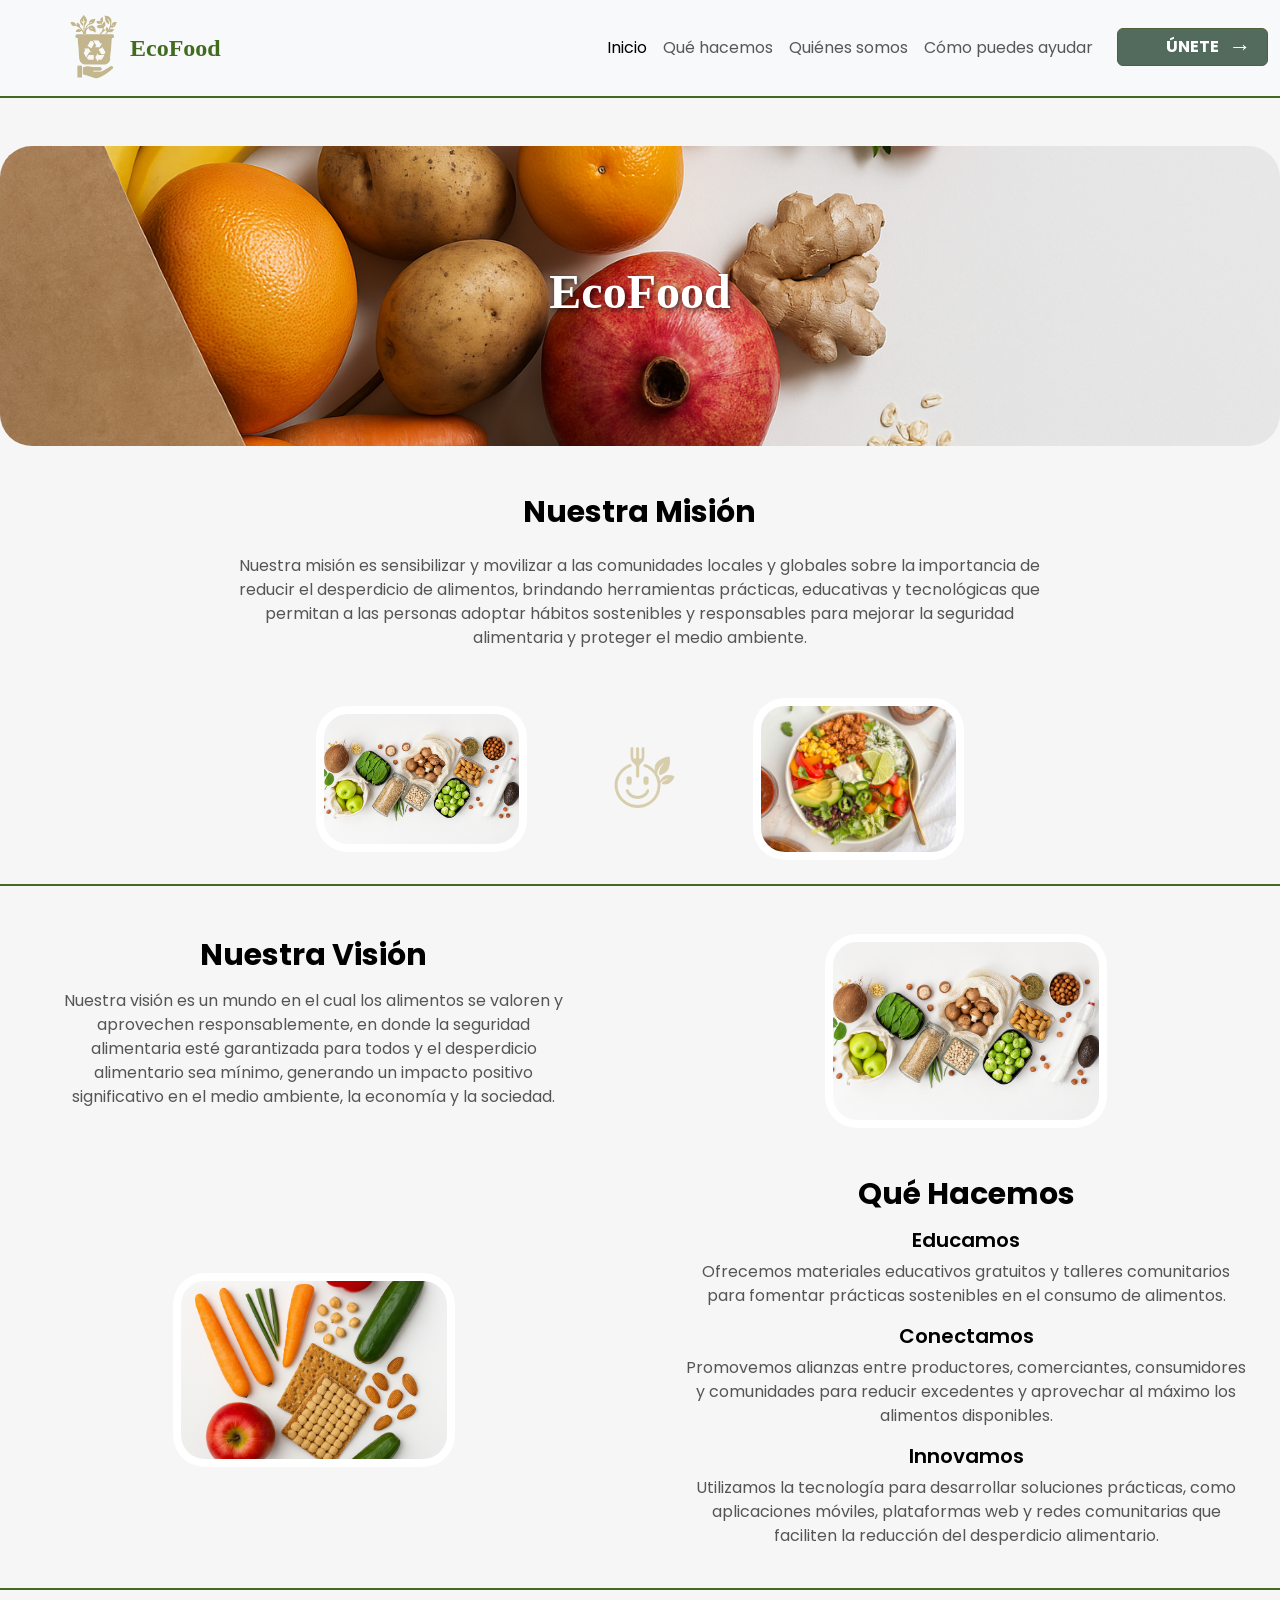
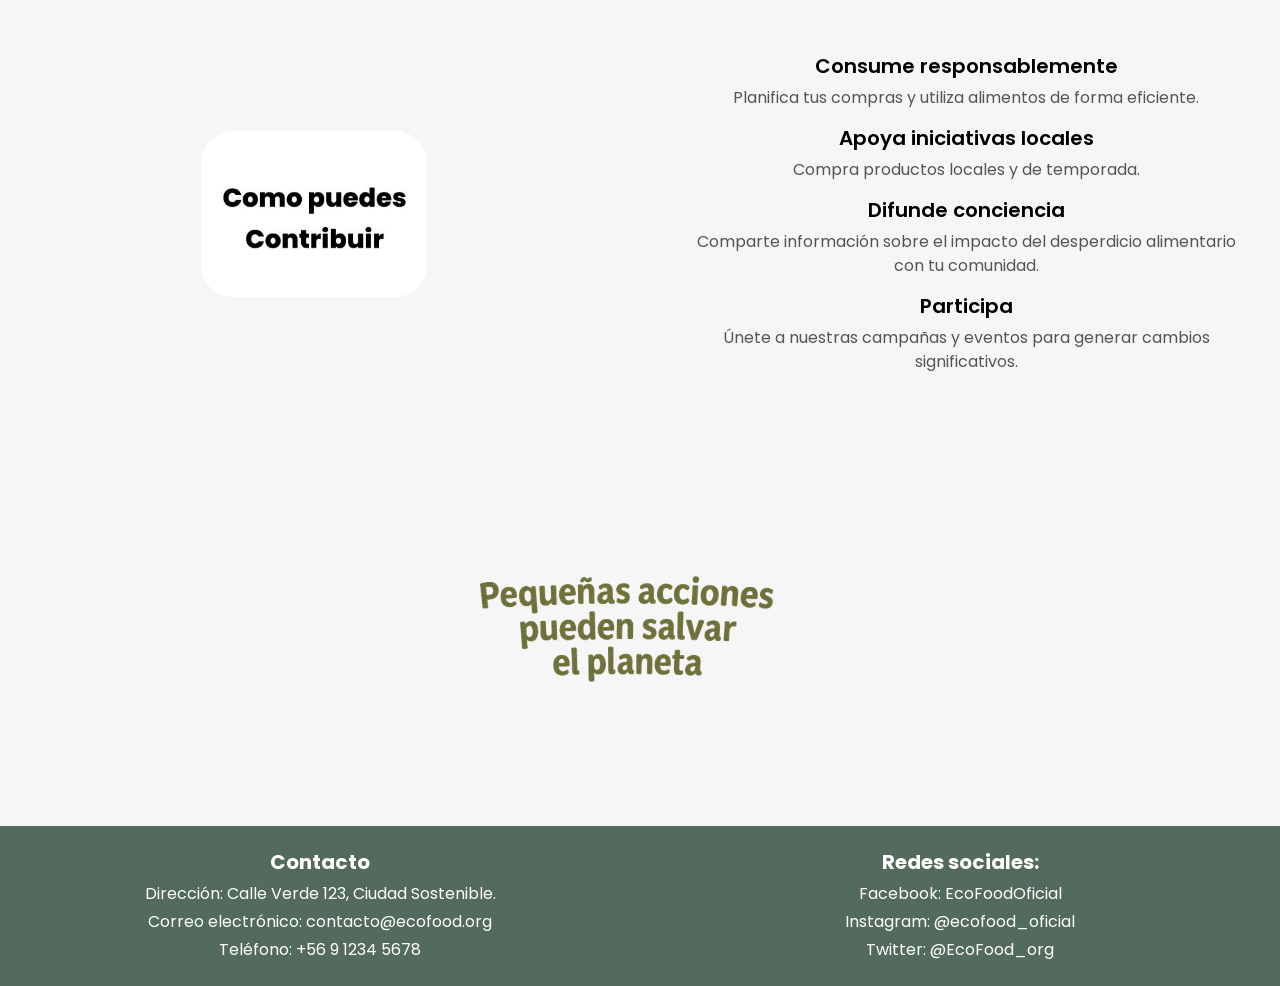
<file: ECOFOOD/index.html>
<!DOCTYPE html>
<html lang="en">

<head>
    <meta charset="UTF-8">
    <meta name="viewport" content="width=device-width, initial-scale=1.0">
    <title>EcoFood</title>
    <link rel="stylesheet" href="Styles.css">
    <link href="https://cdn.jsdelivr.net/npm/bootstrap@5.3.5/dist/css/bootstrap.min.css" rel="stylesheet"
        integrity="sha384-SgOJa3DmI69IUzQ2PVdRZhwQ+dy64/BUtbMJw1MZ8t5HZApcHrRKUc4W0kG879m7" crossorigin="anonymous">
    <link href="https://fonts.googleapis.com/css2?family=Poppins:wght@400;500;600;700&display=swap" rel="stylesheet">
    <link href="https://cdn.jsdelivr.net/npm/bootstrap-icons/font/bootstrap-icons.css" rel="stylesheet">
</head>

<body class="p- m-0 border-0 bd-example m-0 border-0"
    style="background-color: #F6F6F6; font-family: 'Poppins', sans-serif;">
    <nav class="navbar navbar-expand-lg bg-body-tertiary" style="border-bottom: 2px solid #426B1F;">
        <div class="container-fluid">
            <!-- Logo -->
            <a class="navbar-brand d-flex align-items-center ms-5" href="#"
                style="font-size: 1.5rem; font-weight: bold; font-family: Newsreader; color: #426B1F;">
                <img id="inicio" src="img/ChatGPT Image 1 abr 2025, 18_36_37.png" alt="Logo" width="70" height="70"
                    class="d-inline-block align-text-top">
                EcoFood
            </a>
            <!-- Botón de menú -->
            <button class="navbar-toggler" type="button" data-bs-toggle="collapse" data-bs-target="#navbarText"
                aria-controls="navbarText" aria-expanded="false" aria-label="Toggle navigation">
                <span class="navbar-toggler-icon"></span>
            </button>
            <!
            <!-- Navbar links -->
            <div class="collapse navbar-collapse" id="navbarText" >
                <ul class="navbar-nav ms-auto">
                    <li class="nav-item">
                        <a class="nav-link active text-decoration-none" aria-current="page" href="#inicio">Inicio</a>
                    </li>
                    <li class="nav-item">
                        <a class="nav-link text-decoration-none" href="#vision">Qué hacemos</a>
                    </li>
                    <li class="nav-item">
                        <a class="nav-link text-decoration-none" href="#somos">Quiénes somos</a>
                    </li>
                    <li class="nav-item">
                        <a class="nav-link text-decoration-none" href="#ayudar">Cómo puedes ayudar</a>
                    </li>
                    <li class="nav-item">
                        <a class="btn btn-animate px-5 fw-bold ms-3" href="login.html" style="background-color: #526B5C; border-color: #516039; color: white;"><span>ÚNETE</span></a>
                    </li>
                </ul>
            </div>
        </div>
    </nav>

    <!-- Inicio pagina 1 -->
    <!-- Imagen que ocupa casi todo el ancho de la página -->
    <div class="container-fluid px-0 mt-5 position-relative">
        <img src="img/imagen sin logo ecofood.png" alt="Descripción de la imagen" class="img-fluid w-100 rounded-5"
            style="max-height: 300px; object-fit: cover;">
        <div class="position-absolute top-50 start-50 translate-middle text-center">
            <h1
                style="font-size: 3rem; font-weight: bold; font-family: Newsreader; color: white; text-shadow: 2px 2px 5px rgba(0, 0, 0, 0.7);">
                EcoFood
            </h1>
        </div>
    </div>

    <!-- Texto debajo de la imagen -->
    <div class=" text-center px-5 mt-5">
        <div class="mx-auto" style="max-width: 70%; text-align: center;">
            <h2 class="fw-bold" style="color: black; font-size: 30px">Nuestra Misión</h2>
            <p class="mt-4" style="font-size: 1rem; color: #555;">

                Nuestra misión es sensibilizar y movilizar a las comunidades locales y globales sobre la importancia de
                reducir el desperdicio de alimentos, brindando herramientas prácticas, educativas y tecnológicas que
                permitan a las personas adoptar hábitos sostenibles y responsables para mejorar la seguridad alimentaria
                y
                proteger el medio ambiente.

            </p>
        </div>
    </div>
    <!-- Sección con dos imágenes y un logo en el medio -->
    <div class="container-fluid px-0 mt-5">
        <div class="row text-center align-items-center">
            <div class="col-5 text-end pe-1">
                <img src="img/fotoPrimeraPagIzquierda.png" class="img-fluid bg-white p-2 rounded-5"
                    style="width: 40%; height: auto;">
            </div>
            <div class="col-2">
                <img src="img/logo carita feliz.png" class="img-fluid" style="width: 40%; height: auto;">
            </div>
            <div class="col-5 text-start ps-1">
                <img src="img/eco-food-guide-2.jpg" class="img-fluid bg-white p-2 rounded-5"
                    style="width: 40%; height: auto;">
            </div>
        </div>
    </div>

    <!-- Línea de separación debajo de las tres imágenes -->
    <div class="container-fluid mt-4" style="border-bottom: 2px solid #426B1F;"></div>

    <!-- Inicio pagina 2 -->
    <!-- Nueva sección con dos columnas -->
    <article class="container-fluid px-0 mt-5">
        <div class="row align-items-center">
            <!-- Columna izquierda -->
            <div class="col-md-6 text-center">
                <div class="mx-auto" style="max-width: 80%;">
                    <h2 id="vision" class="fw-bold" style="color: black; font-size: 30px">Nuestra Visión</h2>
                    <p class="mt-3" style="font-size: 1rem; color: #555;">
                        Nuestra visión es un mundo en el cual los alimentos se valoren y aprovechen responsablemente, en
                        donde la
                        seguridad alimentaria esté garantizada para todos y el desperdicio alimentario sea mínimo,
                        generando un
                        impacto positivo significativo en el medio ambiente, la economía y la sociedad.
                    </p>
                </div>
            </div>
            <!-- Columna derecha -->
            <div class="col-md-6 text-center">
                <div class="mx-auto" style="max-width: 90%;">
                    <img src="img/fotoPrimeraPagIzquierda.png" alt="Imagen Visión"
                        class="img-fluid bg-white p-2 rounded-5" style="width: 50%; height: auto;">
                </div>
            </div>
        </div>
        <div class="row align-items-center mt-5">
            <!-- Columna izquierda -->
            <div class="col-md-6 text-center">
                <div class="mx-auto" style="max-width: 90%;">
                    <img src="img/imgSegundaColumna.png" alt="Imagen Que Hacemos"
                        class="img-fluid bg-white p-2 rounded-5" style="width: 50%; height: auto;">
                </div>
            </div>
            <!-- Columna derecha -->
            <div class="col-md-6 text-center">
                <div class="mx-auto" style="max-width: 90%; font-family: Poppins;">
                    <h2 id="somos" class="fw-bold" style="color: black; font-size: 30px;">Qué Hacemos</h2>
                    <div class="mt-3" style="font-size: 1rem; color: #555;">
                        <h3 class="fw-semibold" style="color: black; font-size: 20px;">Educamos</h3>
                        <p>Ofrecemos materiales educativos gratuitos y talleres comunitarios para fomentar prácticas
                            sostenibles
                            en el consumo de alimentos.</p>
                        <h3 class="fw-semibold mt-3" style="color: black; font-size: 20px;">Conectamos</h3>
                        <p>Promovemos alianzas entre productores, comerciantes, consumidores y comunidades para reducir
                            excedentes y aprovechar al máximo los alimentos disponibles.</p>
                        <h3 class="fw-semibold mt-3" style="color: black; font-size: 20px;">Innovamos</h3>
                        <p>Utilizamos la tecnología para desarrollar soluciones prácticas, como aplicaciones móviles,
                            plataformas
                            web y redes comunitarias que faciliten la reducción del desperdicio alimentario.</p>
                    </div>
                </div>
            </div>
        </div>
    </article>

    <!-- Línea de separación debajo de las tres imágenes -->
    <div id="ayudar" class="container-fluid mt-4" style="border-bottom: 2px solid #426B1F;"></div>

    <!-- Inicio pagina 3 -->
    <!-- Nueva sección con dos columnas -->
    <div class="row align-items-center px-0 mt-5">
        <!-- Columna izquierda -->
        <div class="col-md-6 text-center">
            <div class="mx-auto" style="max-width: 90%;">
                <img src="img/comoPuedesConstribuir.JPG" alt="Imagen Que Hacemos"
                    class="img-fluid bg-white p-3 rounded-5" style="width: 40%; height: auto;">
            </div>
        </div>
        <!-- Columna derecha -->
        <div class="col-md-6 text-center">
            <div class="mx-auto" style="max-width: 90%;">
                <div class="mt-3" style="font-size: 1rem; color: #555;">
                    <h3 class="fw-semibold" style="color: black; font-size: 20px;">Consume responsablemente</h3>
                    <p> Planifica tus compras y utiliza alimentos de forma eficiente.</p>
                    <h3 class="fw-semibold mt-3" style="color: black; font-size: 20px;">Apoya iniciativas locales</h3>
                    <p>Compra productos locales y de temporada.</p>
                    <h3 class="fw-semibold mt-3" style="color: black; font-size: 20px;">Difunde conciencia</h3>
                    <p>Comparte información sobre el impacto del desperdicio alimentario con tu comunidad.</p>
                    <h3 class="fw-semibold mt-3" style="color: black; font-size: 20px;">Participa</h3>
                    <p> Únete a nuestras campañas y eventos para generar cambios significativos.</p>
                </div>
            </div>
        </div>
        <!-- Imagen centrada -->
        <div class="row justify-content-center mt-5">
            <div class="col-md-6 text-center">
                <div class="mx-auto" style="max-width: 90%;">
                    <img src="img/pequeniasAcciones.png" alt="Imagen Que Hacemos" class="img-fluid p-3 rounded-5"
                        style="width: 70%; height: auto;">
                </div>
            </div>
        </div>
    </div>

    <!-- Footer -->
    <footer class="container-fluid text-white py-4" style="background-color: #526B5C;">
        <div class="row text-center justify-content-center">
            <!-- Columna izquierda: Contacto -->
            <div class="col-md-6">
                <h5 class="fw-bold">Contacto</h5>
                <p class="mb-1">Dirección: Calle Verde 123, Ciudad Sostenible.</p>
                <p class="mb-1">Correo electrónico: <a href="mailto:contacto@ecofood.org"
                        class="text-white text-decoration-none">contacto@ecofood.org</a></p>
                <p class="mb-0">Teléfono: +56 9 1234 5678</p>
            </div>
            <!-- Columna derecha: Redes sociales -->
            <div class="col-md-6">
                <h5 class="fw-bold">Redes sociales:</h5>
                <p class="mb-1">Facebook: <a href="#" class="text-white text-decoration-none">EcoFoodOficial</a></p>
                <p class="mb-1">Instagram: <a href="#" class="text-white text-decoration-none">@ecofood_oficial</a></p>
                <p class="mb-0">Twitter: <a href="#" class="text-white text-decoration-none">@EcoFood_org</a></p>
            </div>
        </div>
    </footer>

    <!-- Botón para ir arriba -->
    <button id="btnIrArriba" class="btn btn-success rounded-circle"
        style="position: fixed; bottom: 20px; right: 20px; display: none; z-index: 1000;">
        <i class="bi bi-arrow-up"></i>
    </button>

</body>
<script>
    // Seleccionar el botón
    const btnIrArriba = document.getElementById('btnIrArriba');

    // Mostrar el botón cuando se hace scroll hacia abajo
    window.addEventListener('scroll', () => {
        if (window.scrollY > 300) { // Mostrar el botón después de 300px de scroll
            btnIrArriba.style.display = 'block';
        } else {
            btnIrArriba.style.display = 'none';
        }
    });

    // Volver al inicio al hacer clic en el botón
    btnIrArriba.addEventListener('click', () => {
        window.scrollTo({
            top: 0,
            behavior: 'smooth' // Desplazamiento suave
        });
    });
</script>
<script src="https://cdn.jsdelivr.net/npm/bootstrap@5.3.5/dist/js/bootstrap.bundle.min.js"
    integrity="sha384-k6d4wzSIapyDyv1kpU366/PK5hCdSbCRGRCMv+eplOQJWyd1fbcAu9OCUj5zNLiq"
    crossorigin="anonymous"></script>


</html>
</file>
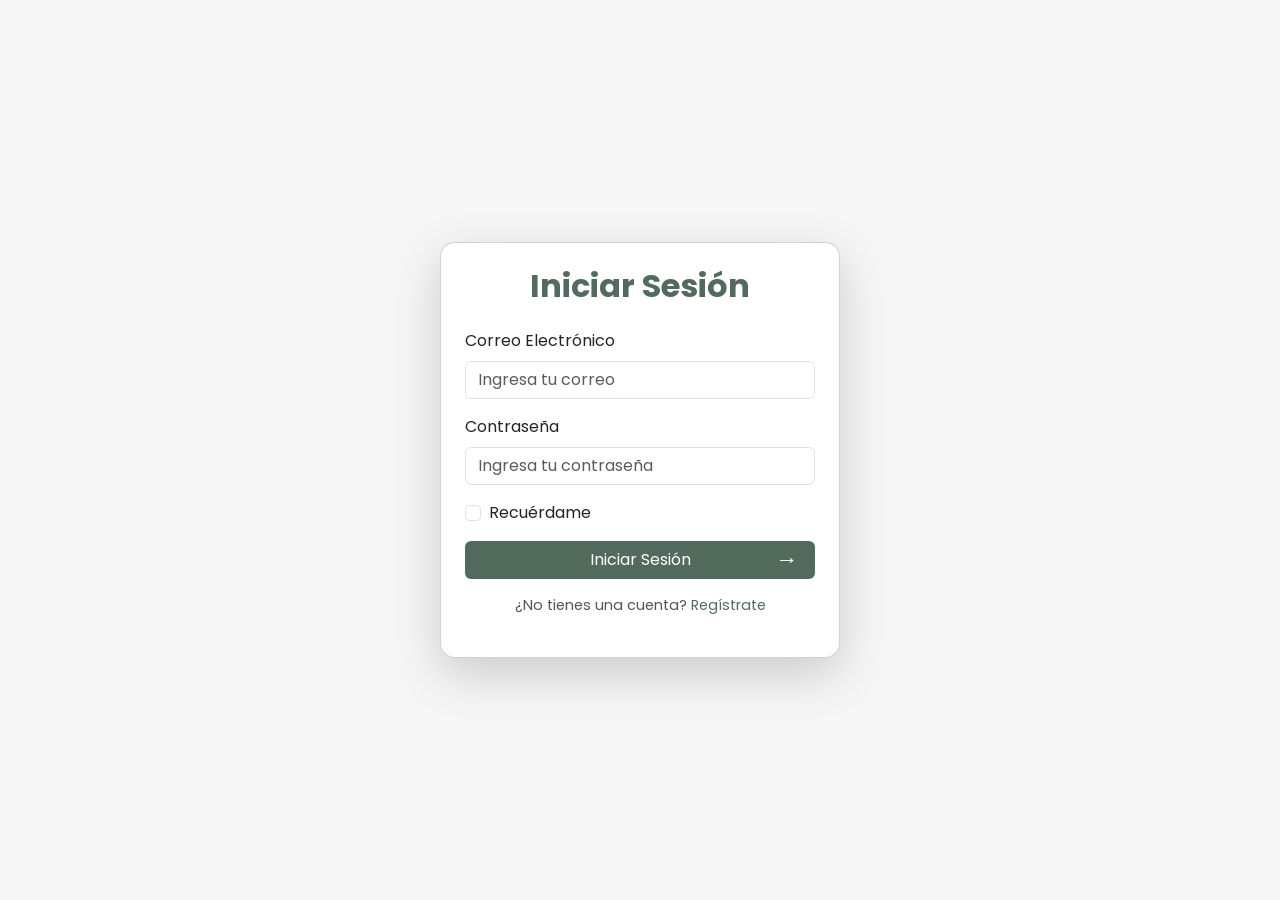
<file: ECOFOOD/login.html>
<!DOCTYPE html>
<html lang="en">
<head>
    <meta charset="UTF-8">
    <meta name="viewport" content="width=device-width, initial-scale=1.0">
    <title>EcoFood - Login</title>
    <link rel="stylesheet" href="Styles.css">
    <link href="https://cdn.jsdelivr.net/npm/bootstrap@5.3.5/dist/css/bootstrap.min.css" rel="stylesheet"
        integrity="sha384-SgOJa3DmI69IUzQ2PVdRZhwQ+dy64/BUtbMJw1MZ8t5HZApcHrRKUc4W0kG879m7" crossorigin="anonymous">
    <link href="https://fonts.googleapis.com/css2?family=Poppins:wght@400;500;600;700&display=swap" rel="stylesheet">
</head>
<body style="background-color: #F6F6F6; font-family: 'Poppins', sans-serif;">

    <div class="d-flex justify-content-center align-items-center vh-100">
        <div class="card shadow-lg p-4" style="width: 100%; max-width: 400px; border-radius: 15px;">
            <h2 class="text-center mb-4" style="color: #526B5C; font-weight: bold;">Iniciar Sesión</h2>
            <form action="index.html" method="GET">
                <div class="mb-3">
                    <label for="email" class="form-label">Correo Electrónico</label>
                    <input type="email" class="form-control" id="email" name="email" placeholder="Ingresa tu correo" required>
                </div>
                <div class="mb-3">
                    <label for="password" class="form-label">Contraseña</label>
                    <input type="password" class="form-control" id="password" name="password" placeholder="Ingresa tu contraseña" required>
                </div>
                <div class="mb-3 form-check">
                    <input type="checkbox" class="form-check-input" id="rememberMe">
                    <label class="form-check-label" for="rememberMe">Recuérdame</label>
                </div>
                <button type="submit" class="btn btn-animate w-100" style="background-color: #526B5C; color: white;"><span>Iniciar Sesión</span></button>
            </form>
            <p class="text-center mt-3" style="font-size: 0.9rem; color: #555;">¿No tienes una cuenta? <a href="registrar.html" style="color: #526B5C; text-decoration: none;"><span>Regístrate</span></a></p>
        </div>
    </div>

</body>
</html>
</file>
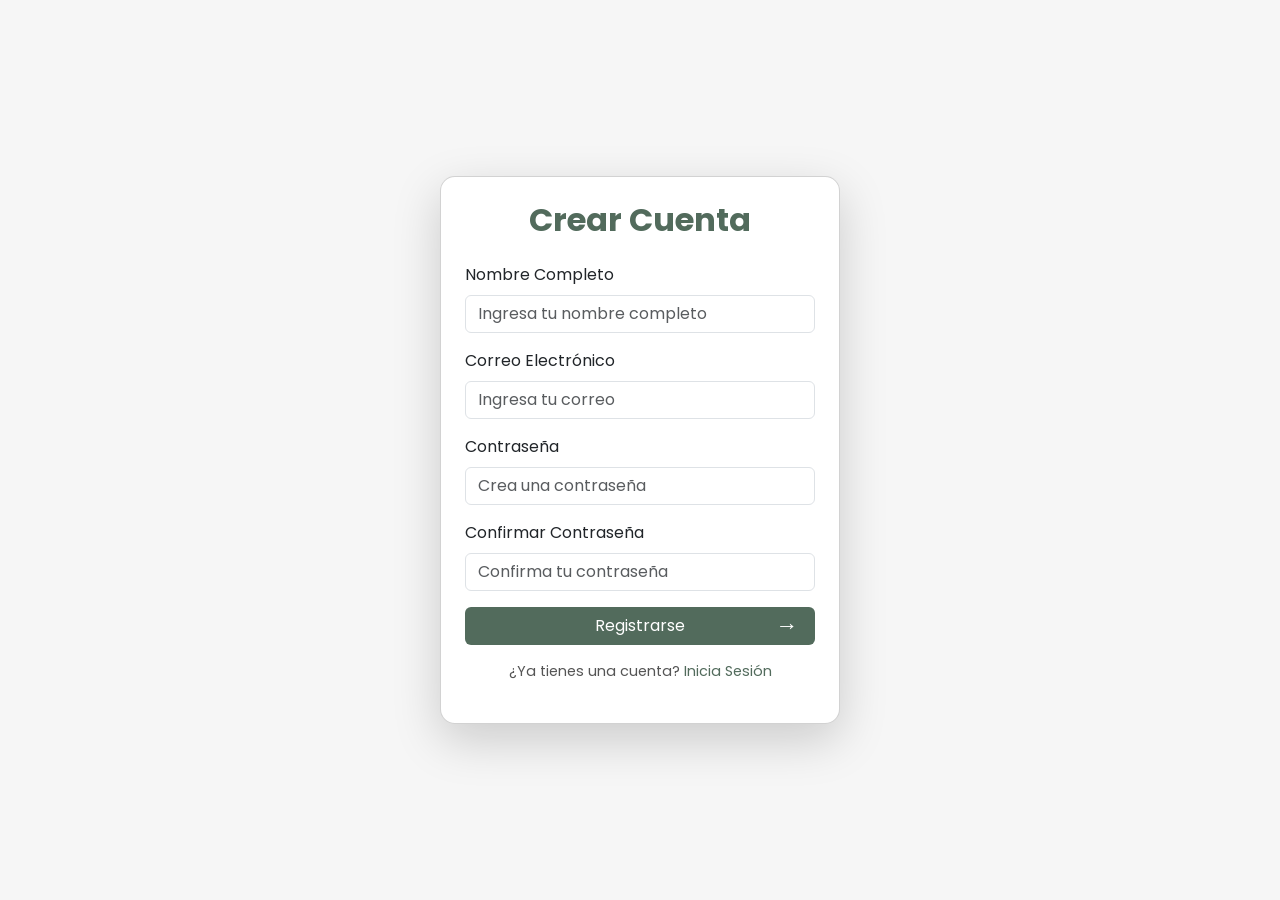
<file: ECOFOOD/registrar.html>
<!DOCTYPE html>
<html lang="en">
<head>
    <meta charset="UTF-8">
    <meta name="viewport" content="width=device-width, initial-scale=1.0">
    <title>EcoFood - Registro</title>
    <link rel="stylesheet" href="Styles.css">
    <link href="https://cdn.jsdelivr.net/npm/bootstrap@5.3.5/dist/css/bootstrap.min.css" rel="stylesheet"
        integrity="sha384-SgOJa3DmI69IUzQ2PVdRZhwQ+dy64/BUtbMJw1MZ8t5HZApcHrRKUc4W0kG879m7" crossorigin="anonymous">
    <link href="https://fonts.googleapis.com/css2?family=Poppins:wght@400;500;600;700&display=swap" rel="stylesheet">
</head>
<body style="background-color: #F6F6F6; font-family: 'Poppins', sans-serif;">

    <div class="d-flex justify-content-center align-items-center vh-100">
        <div class="card shadow-lg p-4" style="width: 100%; max-width: 400px; border-radius: 15px;">
            <h2 class="text-center mb-4" style="color: #526B5C; font-weight: bold;">Crear Cuenta</h2>
            <form action="login.html" method="POST">
                <div class="mb-3">
                    <label for="name" class="form-label">Nombre Completo</label>
                    <input type="text" class="form-control" id="name" name="name" placeholder="Ingresa tu nombre completo" required>
                </div>
                <div class="mb-3">
                    <label for="email" class="form-label">Correo Electrónico</label>
                    <input type="email" class="form-control" id="email" name="email" placeholder="Ingresa tu correo" required>
                </div>
                <div class="mb-3">
                    <label for="password" class="form-label">Contraseña</label>
                    <input type="password" class="form-control" id="password" name="password" placeholder="Crea una contraseña" required>
                </div>
                <div class="mb-3">
                    <label for="confirmPassword" class="form-label">Confirmar Contraseña</label>
                    <input type="password" class="form-control" id="confirmPassword" name="confirmPassword" placeholder="Confirma tu contraseña" required>
                </div>
                <button type="submit" class="btn btn-animate w-100" style="background-color: #526B5C; color: white;"><span>Registrarse</span></button>
            </form>
            <p class="text-center mt-3" style="font-size: 0.9rem; color: #555;">¿Ya tienes una cuenta? <a href="login.html" style="color: #526B5C; text-decoration: none;">Inicia Sesión</a></p>
        </div>
    </div>

</body>
</html>
</file>
<file: ECOFOOD/Styles.css>
html {
    scroll-behavior: smooth;
  }

/* Asegura que el texto del botón esté siempre visible */
.btn-animate {
  position: relative;
  overflow: hidden;
  display: inline-block;
  padding: 0.75rem 2rem;
  background-color: #526B5C;
  border: 2px solid #516039;
  color: white;
  font-weight: bold;
  text-align: center;
  transition: color 0.3s ease;
  z-index: 1; /* Asegura que el botón esté en el nivel correcto */
}

/* Efecto de relleno */
.btn-animate::before {
  content: '';
  position: absolute;
  top: 0;
  left: -100%;
  width: 100%;
  height: 100%;
  background-color: #3e4f2e;
  z-index: 0; /* Asegura que el pseudo-elemento esté detrás del texto */
  transition: left 0.3s ease;
}

/* Flecha oculta inicialmente */
.btn-animate::after {
  content: '→'; /* Flecha */
  position: absolute;
  right: 1rem;
  top: 50%;
  transform: translateY(-50%);
  font-size: 1.4rem;
  color: white;
  z-index: 1; /* Asegura que la flecha esté visible */
  transition: transform 0.3s ease;
}

/* Animación al pasar el cursor */
.btn-animate:hover {
  color: #fff; /* Cambia el color del texto */
}

.btn-animate:hover::before {
  left: 0; /* Rellena el botón desde la izquierda */
}

.btn-animate:hover::after {
  transform: translateY(-50%) translateX(5px); /* Mueve la flecha ligeramente hacia la derecha */
}

/* Asegura que el contenido del botón esté por encima del efecto */
.btn-animate span {
  position: relative;
  z-index: 2; /* Asegura que el texto esté siempre visible */
}
</file>
